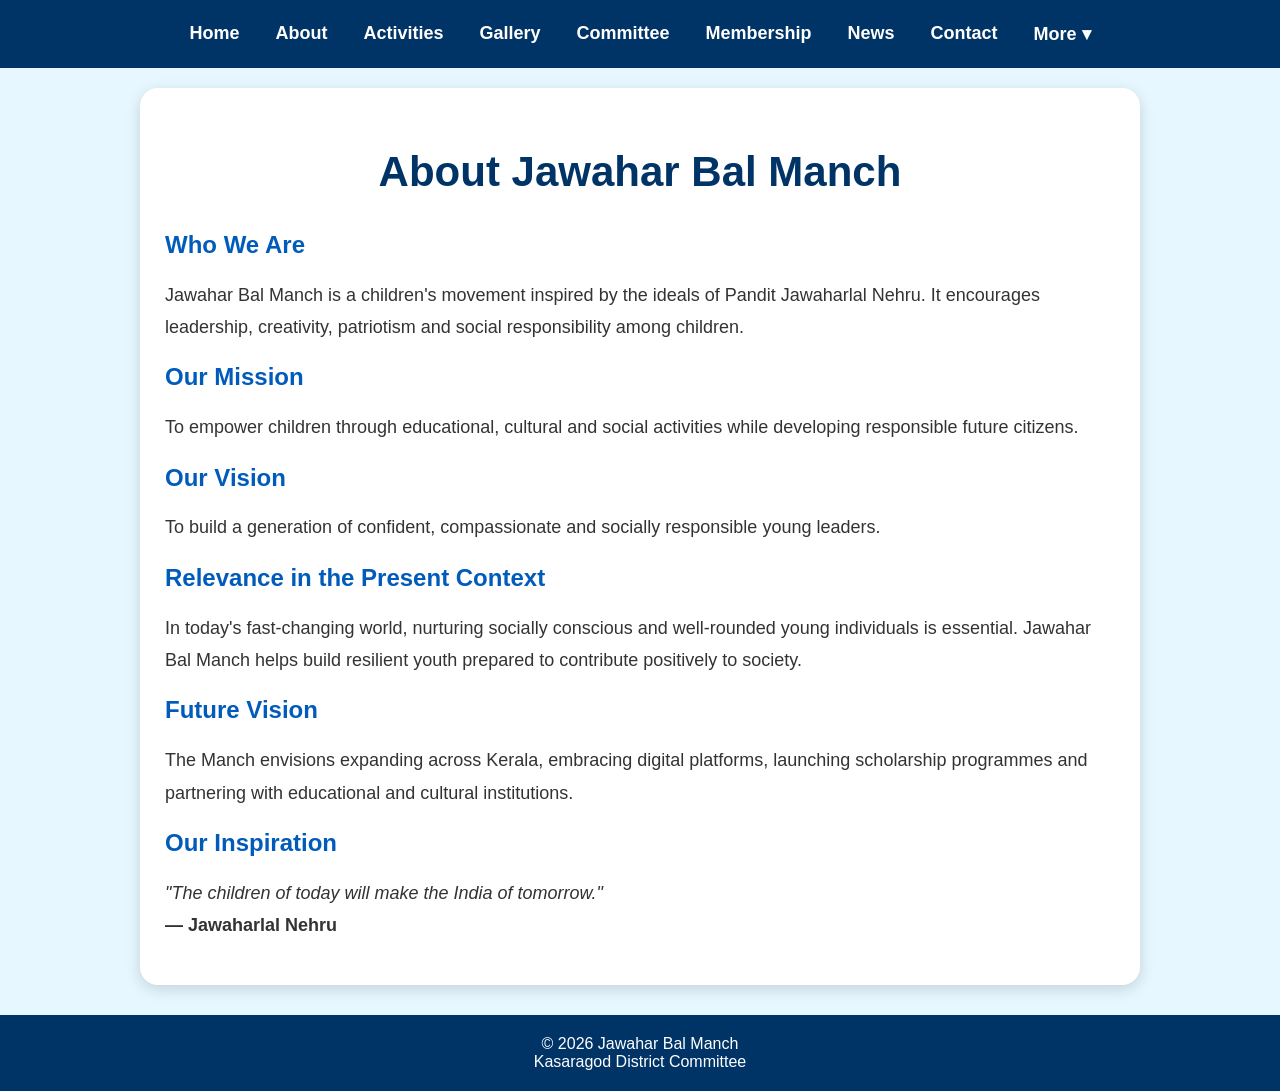
<file: about.html>
<!DOCTYPE html>
<html lang="en">
<head>
<meta charset="UTF-8">
<meta name="viewport" content="width=device-width, initial-scale=1.0">
<title>About - Jawahar Bal Manch</title>

<link rel="stylesheet" href="style.css">
</head>

<body>

<div class="menu">
<a href="index_home_fixed.html">Home</a>
<a href="about.html">About</a>
<a href="activities.html">Activities</a>
<a href="gallery.html">Gallery</a>
<a href="committee.html">Committee</a>
<a href="membership.html">Membership</a>
<a href="news.html">News</a>
<a href="contact.html">Contact</a>
<a href="more.html">More ▾</a>
</div>

<section class="about">

<h1>About Jawahar Bal Manch</h1>

<h2>Who We Are</h2>
<p>
Jawahar Bal Manch is a children's movement inspired by the ideals of Pandit Jawaharlal Nehru. It encourages leadership, creativity, patriotism and social responsibility among children.
</p>

<h2>Our Mission</h2>
<p>
To empower children through educational, cultural and social activities while developing responsible future citizens.
</p>

<h2>Our Vision</h2>
<p>
To build a generation of confident, compassionate and socially responsible young leaders.
</p>

<h2>Relevance in the Present Context</h2>
<p>
In today's fast-changing world, nurturing socially conscious and well-rounded young individuals is essential. Jawahar Bal Manch helps build resilient youth prepared to contribute positively to society.
</p>

<h2>Future Vision</h2>
<p>
The Manch envisions expanding across Kerala, embracing digital platforms, launching scholarship programmes and partnering with educational and cultural institutions.
</p>

<h2>Our Inspiration</h2>
<p><em>"The children of today will make the India of tomorrow."</em><br><strong>— Jawaharlal Nehru</strong></p>

</section>

<footer>
© 2026 Jawahar Bal Manch<br>
Kasaragod District Committee
</footer>

</body>
</html>
</file>
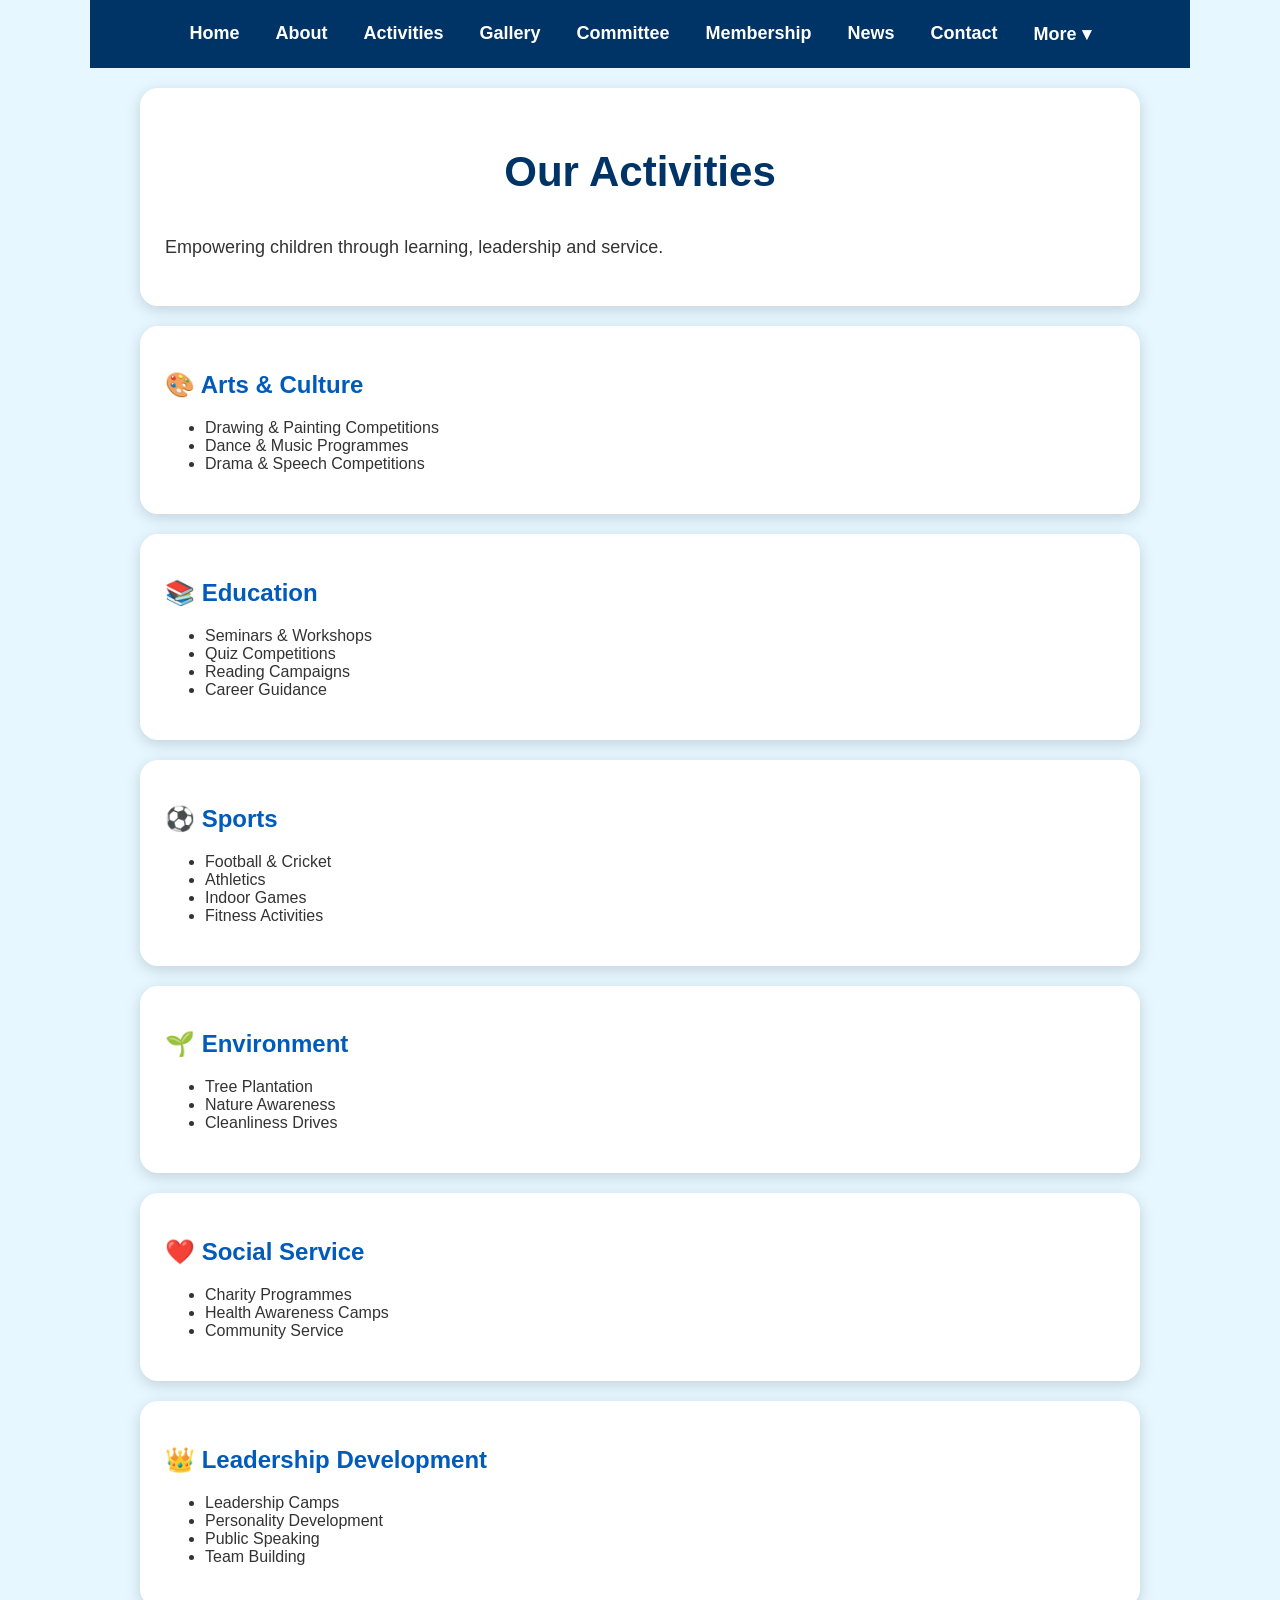
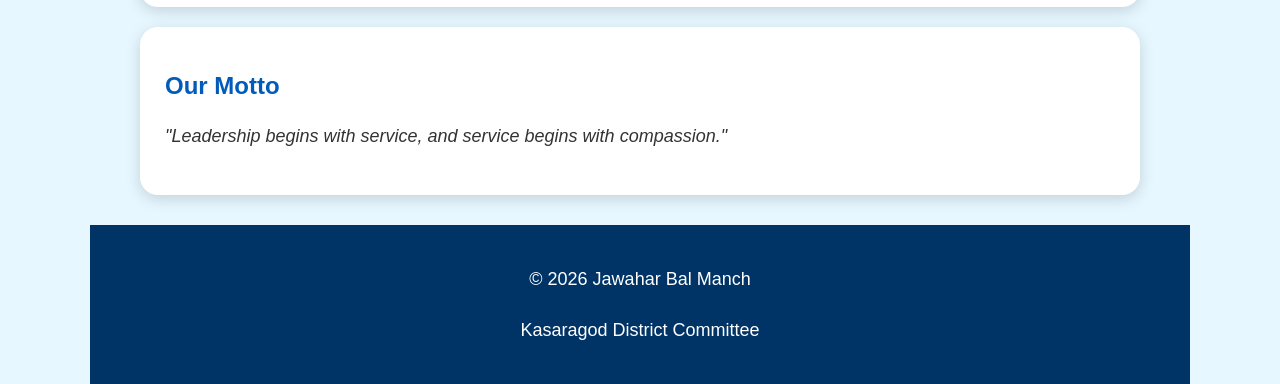
<file: activities.html>
<!DOCTYPE html>
<html lang="en">
<head>
<meta charset="UTF-8">
<meta name="viewport" content="width=device-width, initial-scale=1.0">
<title>Activities - Jawahar Bal Manch</title>
<link rel="stylesheet" href="style.css">
</head>
<body>

<div class="container">

<div class="menu">
<a href="index_home_fixed.html">Home</a>
<a href="about.html">About</a>
<a href="activities.html">Activities</a>
<a href="gallery.html">Gallery</a>
<a href="committee.html">Committee</a>
<a href="membership.html">Membership</a>
<a href="news.html">News</a>
<a href="contact.html">Contact</a>
<a href="more.html">More ▾</a>
</div>

<section class="hero">
<h1>Our Activities</h1>
<p>Empowering children through learning, leadership and service.</p>
</section>

<section class="about">
<h2>🎨 Arts & Culture</h2>
<ul>
<li>Drawing & Painting Competitions</li>
<li>Dance & Music Programmes</li>
<li>Drama & Speech Competitions</li>
</ul>
</section>

<section class="about">
<h2>📚 Education</h2>
<ul>
<li>Seminars & Workshops</li>
<li>Quiz Competitions</li>
<li>Reading Campaigns</li>
<li>Career Guidance</li>
</ul>
</section>

<section class="about">
<h2>⚽ Sports</h2>
<ul>
<li>Football & Cricket</li>
<li>Athletics</li>
<li>Indoor Games</li>
<li>Fitness Activities</li>
</ul>
</section>

<section class="about">
<h2>🌱 Environment</h2>
<ul>
<li>Tree Plantation</li>
<li>Nature Awareness</li>
<li>Cleanliness Drives</li>
</ul>
</section>

<section class="about">
<h2>❤️ Social Service</h2>
<ul>
<li>Charity Programmes</li>
<li>Health Awareness Camps</li>
<li>Community Service</li>
</ul>
</section>

<section class="about">
<h2>👑 Leadership Development</h2>
<ul>
<li>Leadership Camps</li>
<li>Personality Development</li>
<li>Public Speaking</li>
<li>Team Building</li>
</ul>
</section>

<section class="mission">
<h2>Our Motto</h2>
<p><em>"Leadership begins with service, and service begins with compassion."</em></p>
</section>

<footer>
<p>© 2026 Jawahar Bal Manch</p>
<p>Kasaragod District Committee</p>
</footer>

</div>
</body>
</html>
</file>
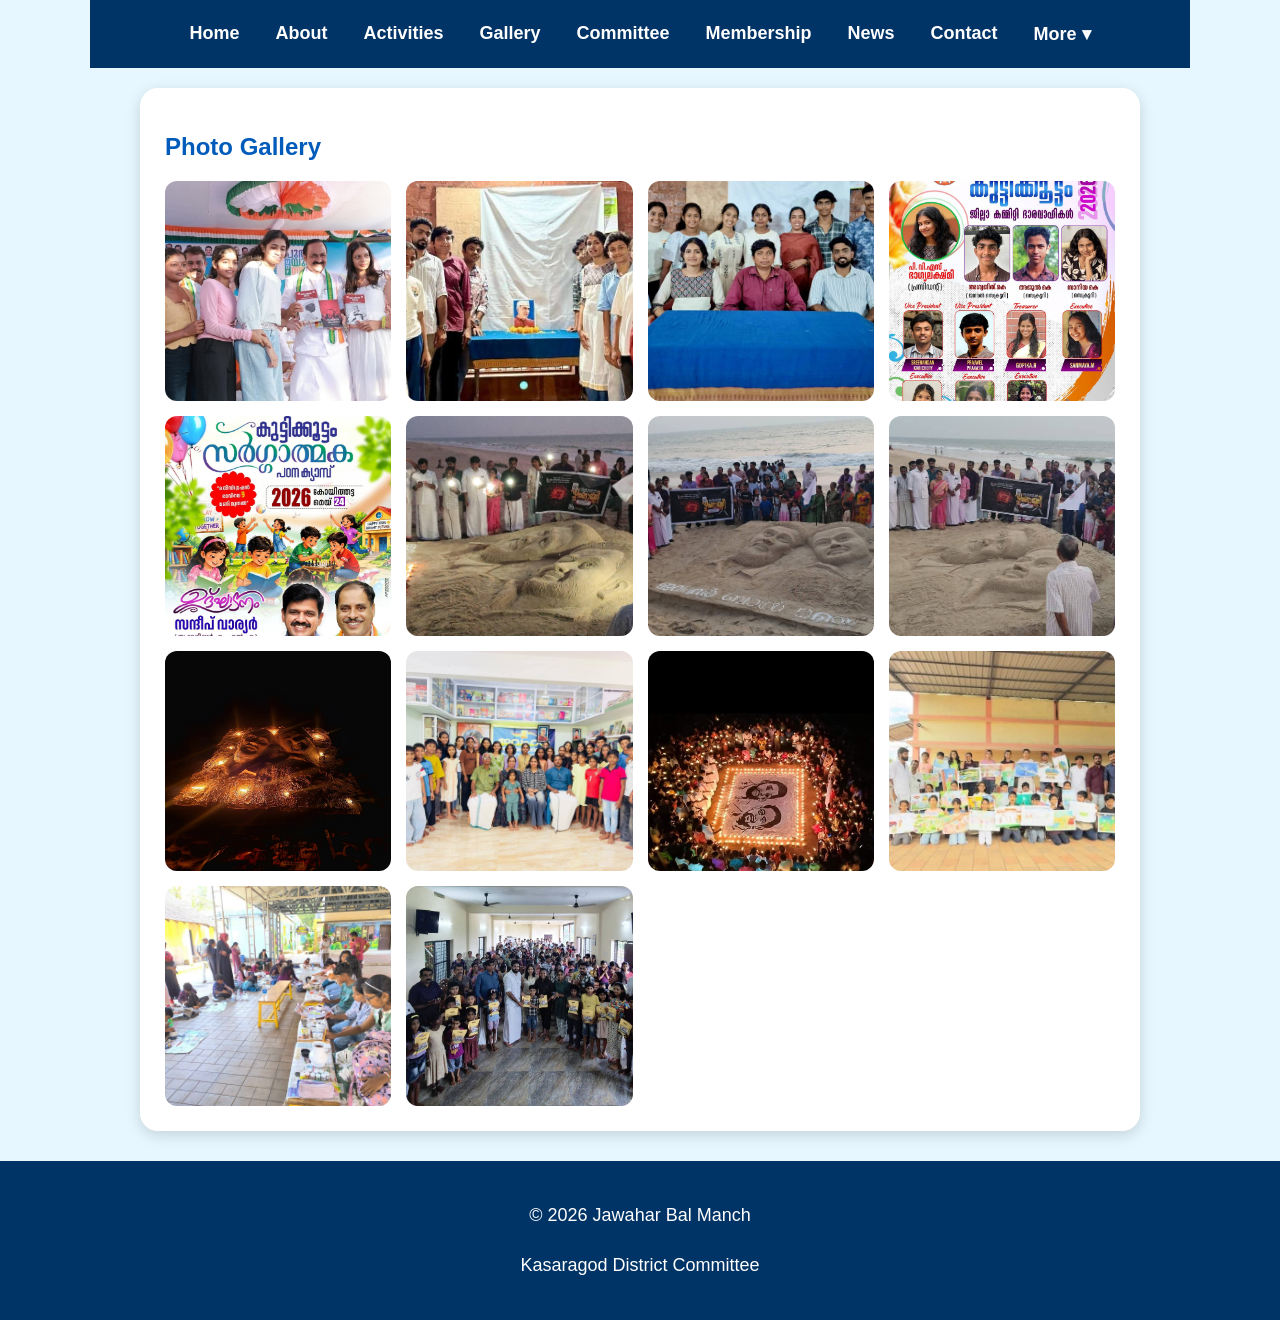
<file: gallery.html>
<!DOCTYPE html>
<html lang="en">
<head>
<meta charset="UTF-8">
<meta name="viewport" content="width=device-width, initial-scale=1.0">
<title>Photo Gallery - Jawahar Bal Manch</title>
<link rel="stylesheet" href="style.css">
</head>
<body>
<div class="container">
<div class="menu">
<a href="index.html">Home</a>
<a href="about.html">About</a>
<a href="activities.html">Activities</a>
<a href="gallery.html">Gallery</a>
<a href="committee.html">Committee</a>
<a href="membership.html">Membership</a>
<a href="news.html">News</a>
<a href="contact.html">Contact</a>
<a href="more.html">More ▾</a>
</div>
<section class="gallery">
<h2>Photo Gallery</h2>
<div class="gallery-grid">
<img src="Photo1.jpg" alt="Photo 1">
<img src="Photo2.jpg" alt="Photo 2">
<img src="Photo3.jpg" alt="Photo 3">
<img src="Photo4.jpg" alt="Photo 4">
<img src="Photo5.jpg" alt="Photo 5">
<img src="Photo6.jpg" alt="Photo 6">
<img src="Photo7.jpg" alt="Photo 7">
<img src="Photo8.jpg" alt="Photo 8">
<img src="Photo9.jpg" alt="Photo 9">
<img src="Photo10.jpg" alt="Photo 10">
<img src="Photo11.jpg" alt="Photo 11">
<img src="Photo12.jpg" alt="Photo 12">
<img src="Photo13.jpg" alt="Photo 13">
<img src="Photo14.jpg" alt="Photo 14">
</div>
</section>
</div>
<footer>
<p>© 2026 Jawahar Bal Manch</p>
<p>Kasaragod District Committee</p>
</footer>
</body>
</html>
</file>
<file: style.css>
/* Jawahar Bal Manch - Shared Styles */

*{box-sizing:border-box}

body{
    margin:0;
    background:#e6f7ff;
    font-family:Arial,sans-serif;
    color:#333;
}

.container{
    max-width:1100px;
    margin:auto;
}

.menu{
    background:#003366;
    display:flex;
    justify-content:center;
    flex-wrap:wrap;
    gap:12px;
    padding:15px;
    position:sticky;
    top:0;
    z-index:1000;
}

.menu a{
    color:#fff;
    text-decoration:none;
    font-weight:bold;
    font-size:18px;
    padding:8px 12px;
}

.menu a:hover{
    color:#ffcc00;
}

.hero,.about,.gallery,.mission{
    max-width:1000px;
    margin:20px auto;
    background:#fff;
    padding:25px;
    border-radius:18px;
    box-shadow:0 4px 15px rgba(0,0,0,.15);
}

h1{
    color:#003366;
    font-size:42px;
    text-align:center;
}

h2{
    color:#005bbb;
}

h3{
    color:#ff6600;
}

p{
    font-size:18px;
    line-height:1.8;
}

.logo{
    width:180px;
    display:block;
    margin:20px auto;
}

.hero img{
    max-width:100%;
    border-radius:18px;
}

button,.btn{
    display:inline-block;
    background:#ff6600;
    color:#fff;
    text-decoration:none;
    border:none;
    border-radius:10px;
    padding:14px 30px;
    font-size:18px;
    cursor:pointer;
}

button:hover,.btn:hover{
    background:#cc5500;
}

.gallery-grid{
    display:grid;
    grid-template-columns:repeat(auto-fit,minmax(220px,1fr));
    gap:15px;
}

.gallery-grid img{
    width:100%;
    height:220px;
    object-fit:cover;
    border-radius:12px;
}

footer{
    background:#003366;
    color:#fff;
    text-align:center;
    padding:20px;
    margin-top:30px;
}

@media(max-width:600px){
    h1{font-size:32px}
    h2{font-size:24px}
    .menu a{font-size:16px}
}
</file>
